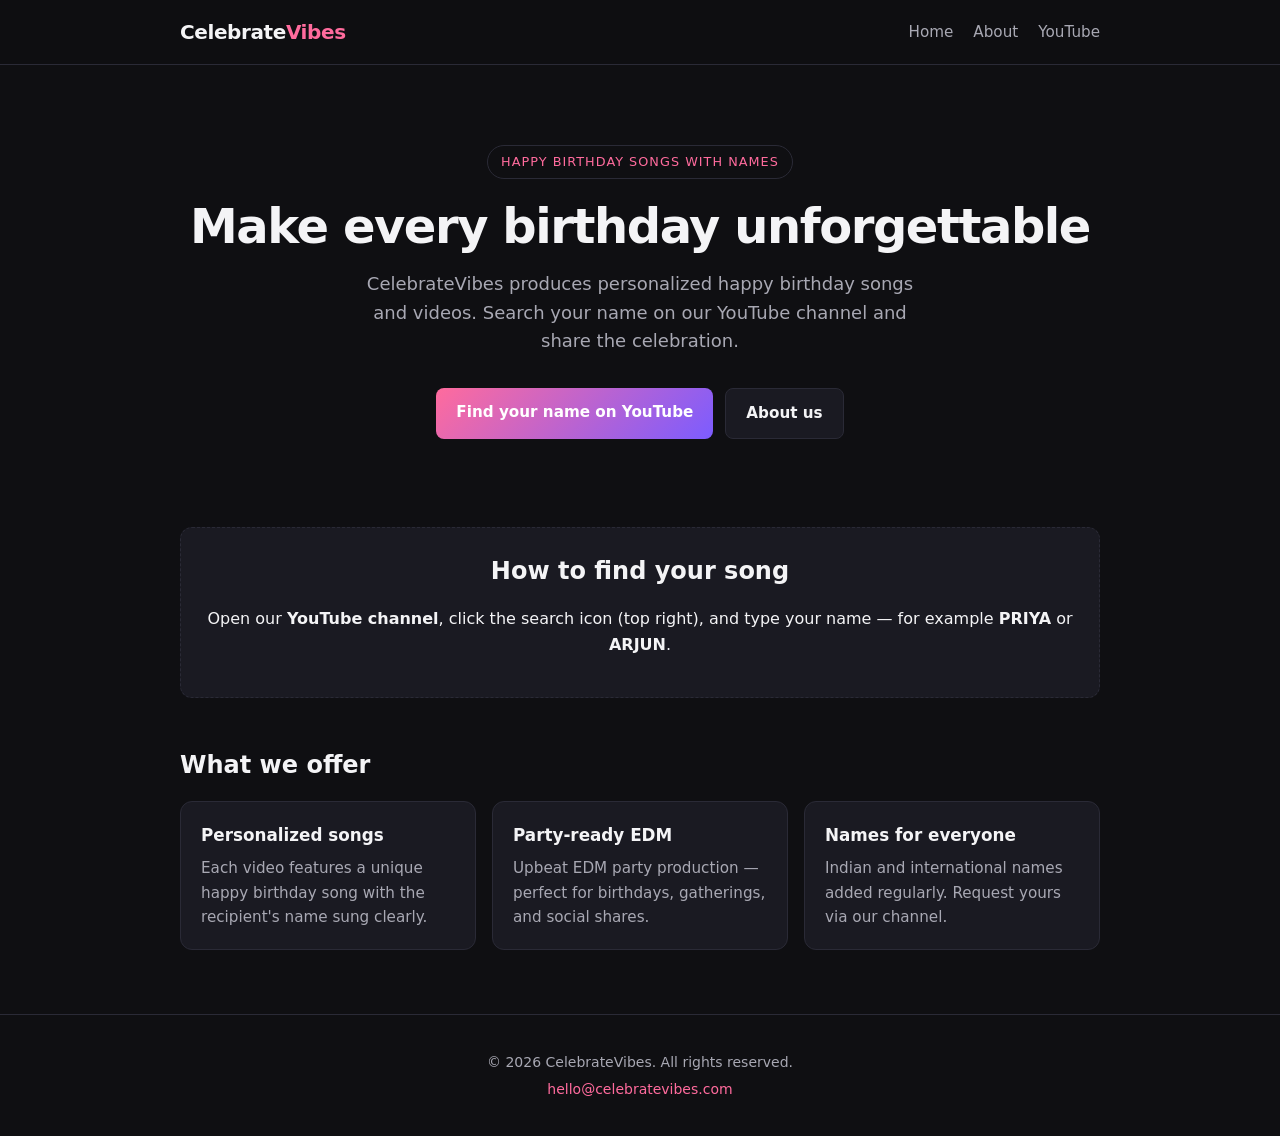
<file: website/index.html>
<!DOCTYPE html>
<html lang="en">
<head>
  <meta charset="utf-8">
  <meta name="viewport" content="width=device-width, initial-scale=1">
  <title>CelebrateVibes — Happy Birthday Songs with Names</title>
  <meta name="description" content="CelebrateVibes creates personalized happy birthday songs and videos with your name. Find your name and celebrate in style.">
  <meta name="keywords" content="happy birthday song, birthday song with name, personalized birthday, CelebrateVibes">
  <link rel="stylesheet" href="css/style.css">
</head>
<body>
  <header>
    <nav class="nav" aria-label="Main">
      <a class="logo" href="index.html">Celebrate<span>Vibes</span></a>
      <div class="nav-links">
        <a href="index.html">Home</a>
        <a href="about.html">About</a>
        <a href="https://www.youtube.com/@CelebrateVibesOfficial" rel="noopener">YouTube</a>
      </div>
    </nav>
  </header>

  <main>
    <section class="hero">
      <div class="hero-badge">Happy Birthday Songs with Names</div>
      <h1>Make every birthday unforgettable</h1>
      <p>
        CelebrateVibes produces personalized happy birthday songs and videos.
        Search your name on our YouTube channel and share the celebration.
      </p>
      <div class="cta-row">
        <a class="btn btn-primary" href="https://www.youtube.com/@CelebrateVibesOfficial" rel="noopener">
          Find your name on YouTube
        </a>
        <a class="btn btn-secondary" href="about.html">About us</a>
      </div>
    </section>

    <section class="section search-hint" aria-labelledby="search-heading">
      <h2 id="search-heading">How to find your song</h2>
      <p>
        Open our <strong>YouTube channel</strong>, click the search icon (top right),
        and type your name — for example <strong>PRIYA</strong> or <strong>ARJUN</strong>.
      </p>
    </section>

    <section class="section" aria-labelledby="features-heading">
      <h2 id="features-heading">What we offer</h2>
      <div class="grid">
        <article class="card">
          <h3>Personalized songs</h3>
          <p>Each video features a unique happy birthday song with the recipient's name sung clearly.</p>
        </article>
        <article class="card">
          <h3>Party-ready EDM</h3>
          <p>Upbeat EDM party production — perfect for birthdays, gatherings, and social shares.</p>
        </article>
        <article class="card">
          <h3>Names for everyone</h3>
          <p>Indian and international names added regularly. Request yours via our channel.</p>
        </article>
      </div>
    </section>
  </main>

  <footer>
    <p>&copy; 2026 CelebrateVibes. All rights reserved.</p>
    <p><a href="mailto:hello@celebratevibes.com">hello@celebratevibes.com</a></p>
  </footer>
</body>
</html>
</file>
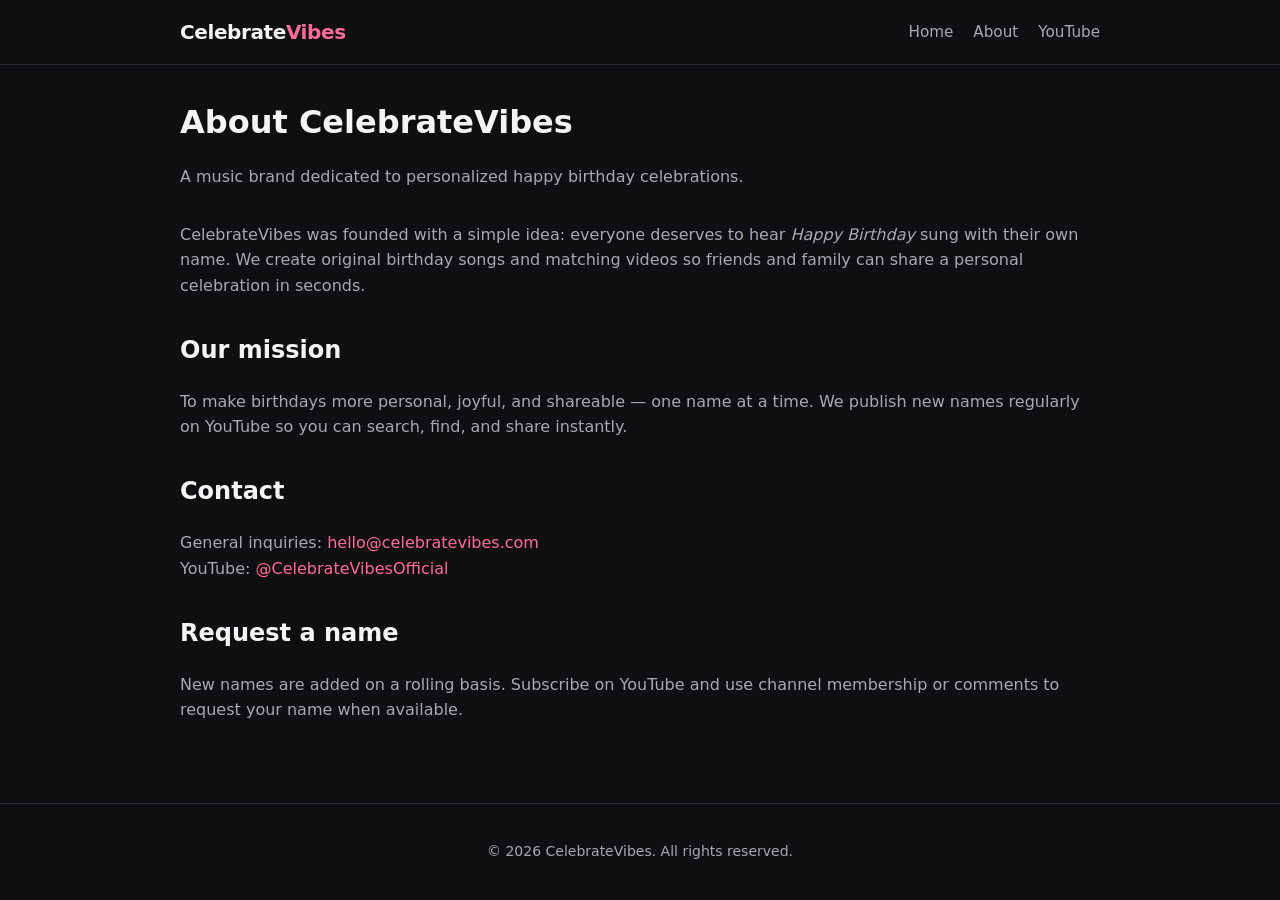
<file: website/about.html>
<!DOCTYPE html>
<html lang="en">
<head>
  <meta charset="utf-8">
  <meta name="viewport" content="width=device-width, initial-scale=1">
  <title>About — CelebrateVibes</title>
  <meta name="description" content="About CelebrateVibes — personalized happy birthday songs and videos with names.">
  <link rel="stylesheet" href="css/style.css">
</head>
<body>
  <header>
    <nav class="nav" aria-label="Main">
      <a class="logo" href="index.html">Celebrate<span>Vibes</span></a>
      <div class="nav-links">
        <a href="index.html">Home</a>
        <a href="about.html">About</a>
        <a href="https://www.youtube.com/@CelebrateVibesOfficial" rel="noopener">YouTube</a>
      </div>
    </nav>
  </header>

  <main class="prose">
    <h1 class="page-title">About CelebrateVibes</h1>
    <p class="lead">A music brand dedicated to personalized happy birthday celebrations.</p>

    <p>
      CelebrateVibes was founded with a simple idea: everyone deserves to hear
      <em>Happy Birthday</em> sung with their own name. We create original birthday
      songs and matching videos so friends and family can share a personal celebration
      in seconds.
    </p>

    <h2>Our mission</h2>
    <p>
      To make birthdays more personal, joyful, and shareable — one name at a time.
      We publish new names regularly on YouTube so you can search, find, and share instantly.
    </p>

    <h2>Contact</h2>
    <p>
      General inquiries: <a href="mailto:hello@celebratevibes.com">hello@celebratevibes.com</a><br>
      YouTube: <a href="https://www.youtube.com/@CelebrateVibesOfficial" rel="noopener">@CelebrateVibesOfficial</a>
    </p>

    <h2>Request a name</h2>
    <p>
      New names are added on a rolling basis. Subscribe on YouTube and use channel
      membership or comments to request your name when available.
    </p>
  </main>

  <footer>
    <p>&copy; 2026 CelebrateVibes. All rights reserved.</p>
  </footer>
</body>
</html>
</file>
<file: website/css/style.css>
/* CelebrateVibes — plain static brand site */
:root {
  --bg: #0f0f12;
  --surface: #1a1a22;
  --text: #f4f4f6;
  --muted: #a8a8b3;
  --accent: #ff6b9d;
  --accent-2: #7c5cff;
  --border: #2a2a36;
  --max: 960px;
}

* {
  box-sizing: border-box;
}

html {
  scroll-behavior: smooth;
}

body {
  margin: 0;
  font-family: system-ui, -apple-system, "Segoe UI", Roboto, sans-serif;
  background: var(--bg);
  color: var(--text);
  line-height: 1.6;
}

a {
  color: var(--accent);
  text-decoration: none;
}

a:hover {
  text-decoration: underline;
}

header {
  border-bottom: 1px solid var(--border);
  background: rgba(15, 15, 18, 0.95);
  position: sticky;
  top: 0;
  z-index: 10;
}

.nav {
  max-width: var(--max);
  margin: 0 auto;
  padding: 1rem 1.25rem;
  display: flex;
  align-items: center;
  justify-content: space-between;
  gap: 1rem;
}

.logo {
  font-weight: 700;
  font-size: 1.25rem;
  color: var(--text);
  letter-spacing: -0.02em;
}

.logo span {
  color: var(--accent);
}

.nav-links {
  display: flex;
  gap: 1.25rem;
  font-size: 0.95rem;
}

.nav-links a {
  color: var(--muted);
}

.nav-links a:hover {
  color: var(--text);
  text-decoration: none;
}

main {
  max-width: var(--max);
  margin: 0 auto;
  padding: 2rem 1.25rem 4rem;
}

.hero {
  text-align: center;
  padding: 3rem 0 2.5rem;
}

.hero-badge {
  display: inline-block;
  font-size: 0.8rem;
  letter-spacing: 0.08em;
  text-transform: uppercase;
  color: var(--accent);
  border: 1px solid var(--border);
  border-radius: 999px;
  padding: 0.35rem 0.85rem;
  margin-bottom: 1.25rem;
}

.hero h1 {
  font-size: clamp(2rem, 5vw, 3rem);
  line-height: 1.15;
  margin: 0 0 1rem;
  letter-spacing: -0.03em;
}

.hero p {
  color: var(--muted);
  font-size: 1.125rem;
  max-width: 36rem;
  margin: 0 auto 2rem;
}

.cta-row {
  display: flex;
  flex-wrap: wrap;
  gap: 0.75rem;
  justify-content: center;
}

.btn {
  display: inline-block;
  padding: 0.75rem 1.25rem;
  border-radius: 0.5rem;
  font-weight: 600;
  font-size: 0.95rem;
}

.btn-primary {
  background: linear-gradient(135deg, var(--accent), var(--accent-2));
  color: #fff;
}

.btn-primary:hover {
  text-decoration: none;
  opacity: 0.92;
}

.btn-secondary {
  border: 1px solid var(--border);
  color: var(--text);
  background: var(--surface);
}

.btn-secondary:hover {
  text-decoration: none;
  border-color: var(--muted);
}

.section {
  margin-top: 3rem;
}

.section h2 {
  font-size: 1.5rem;
  margin: 0 0 1rem;
}

.grid {
  display: grid;
  grid-template-columns: repeat(auto-fit, minmax(240px, 1fr));
  gap: 1rem;
}

.card {
  background: var(--surface);
  border: 1px solid var(--border);
  border-radius: 0.75rem;
  padding: 1.25rem;
}

.card h3 {
  margin: 0 0 0.5rem;
  font-size: 1.05rem;
}

.card p {
  margin: 0;
  color: var(--muted);
  font-size: 0.95rem;
}

.search-hint {
  background: var(--surface);
  border: 1px dashed var(--border);
  border-radius: 0.75rem;
  padding: 1.5rem;
  text-align: center;
}

.search-hint strong {
  color: var(--text);
}

footer {
  border-top: 1px solid var(--border);
  padding: 2rem 1.25rem;
  text-align: center;
  color: var(--muted);
  font-size: 0.875rem;
}

footer p {
  margin: 0.25rem 0;
}

.page-title {
  margin: 0 0 0.5rem;
  font-size: 2rem;
}

.lead {
  color: var(--muted);
  margin-bottom: 2rem;
}

.prose p {
  color: var(--muted);
}

.prose h2 {
  color: var(--text);
  margin-top: 2rem;
}

@media (max-width: 600px) {
  .nav-links {
    gap: 0.75rem;
    font-size: 0.875rem;
  }
}
</file>
